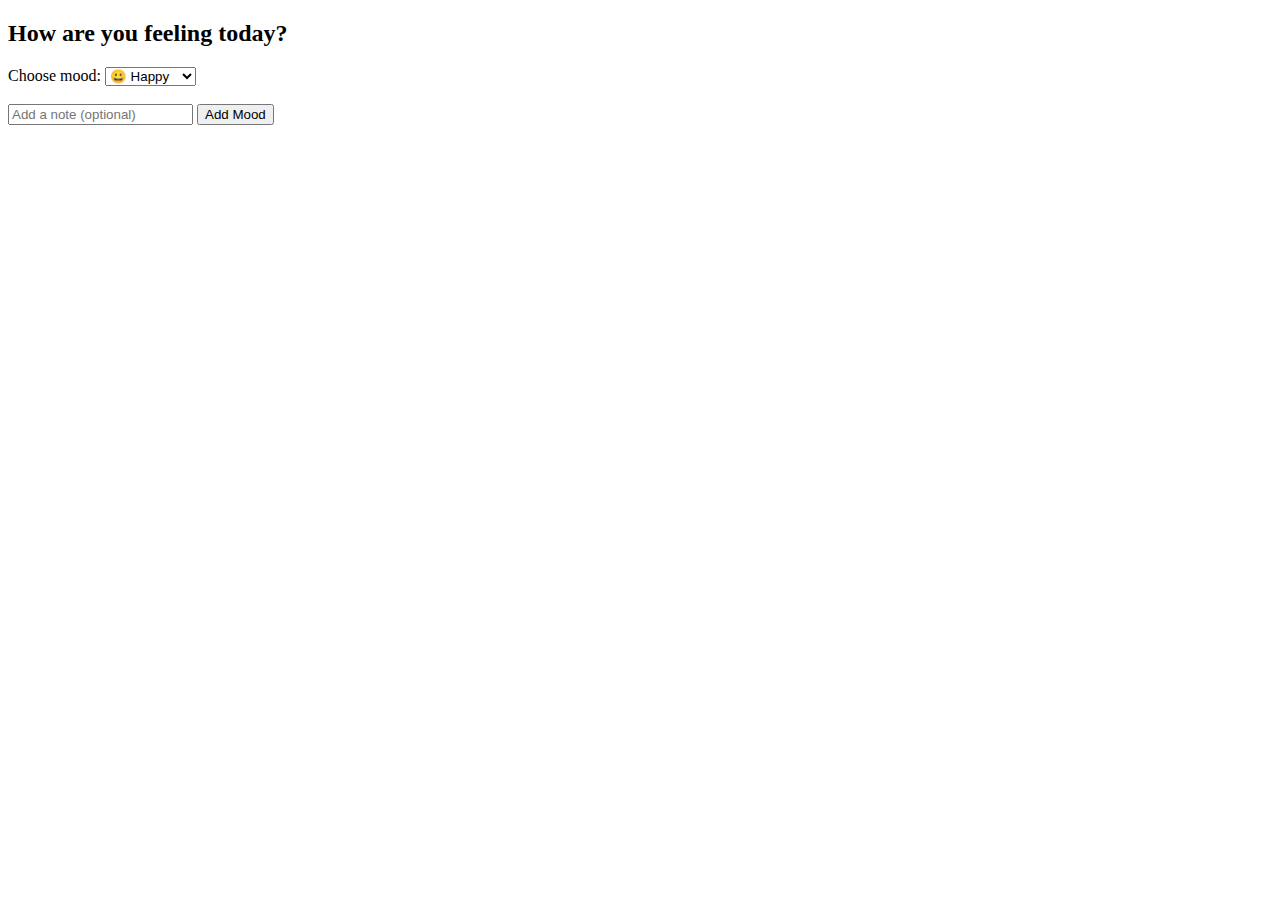
<file: Daily-mood-tracker/index.html>
<!DOCTYPE html>
<html lang="en">
<head>
  <meta charset="UTF-8" />
  <meta name="viewport" content="width=device-width, initial-scale=1.0" />
  <title>Emoji Mood Tracker</title>
</head>
<body>
  <h2>How are you feeling today?</h2>

  <label for="mood">Choose mood:</label>
  <select id="mood">
    <option value="😀">😀 Happy</option>
    <option value="😔">😔 Sad</option>
    <option value="😡">😡 Angry</option>
    <option value="😰">😰 Anxious</option>
    <option value="😴">😴 Tired</option>
    <option value="❤">💘 Loved</option>
    <option value="☺"> ☺ Calm</option>
    
  </select>

  <br><br>
  <input type="text" id="note" placeholder="Add a note (optional)" />
  <button onclick="addMood()">Add Mood</button>

  <ul id="moodList"></ul>

  <script src="mood.js"></script>
</body>
</html>
</file>
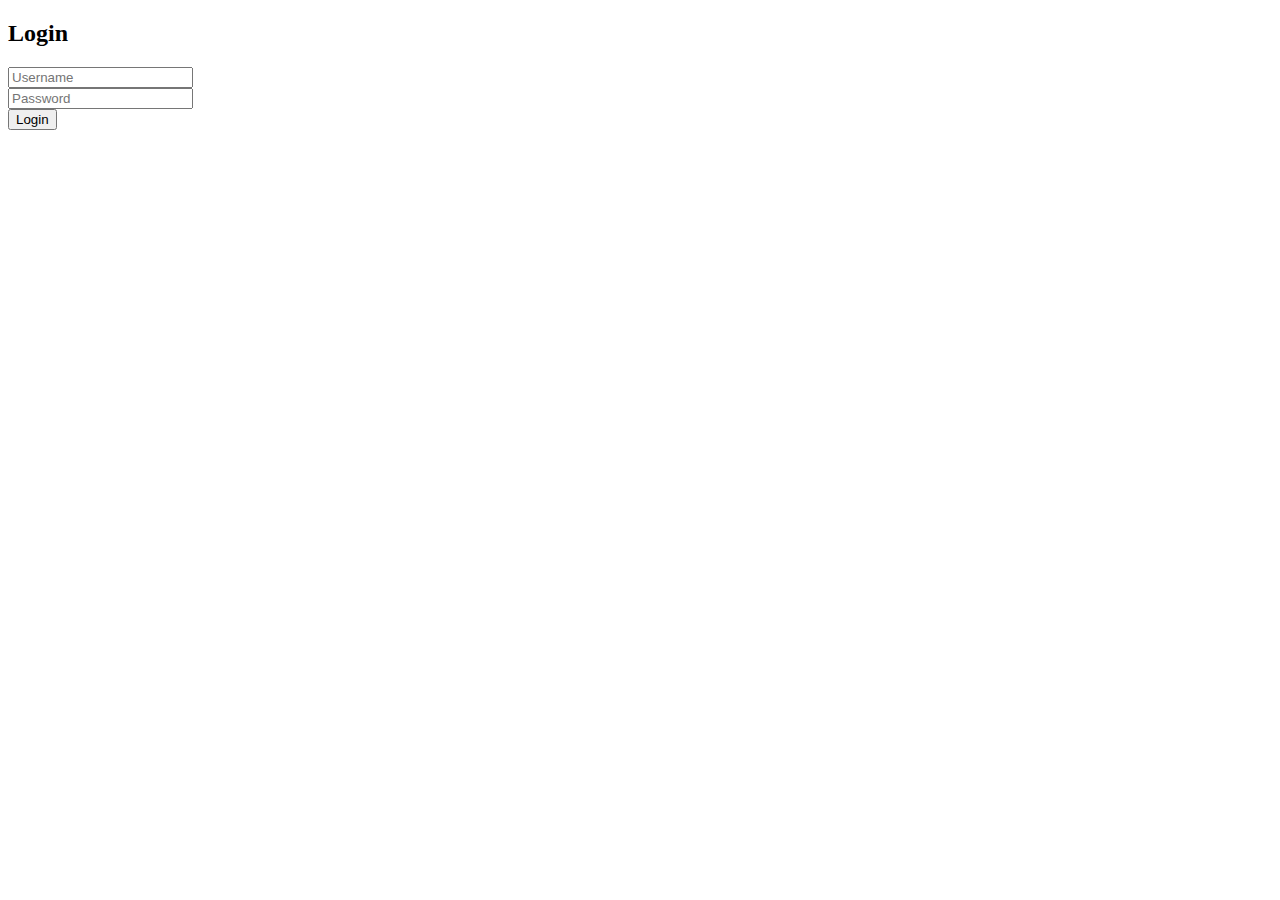
<file: Shopping-cart/index.html>
<!DOCTYPE html>
<html>
<head>
  <title>Login Page</title>
</head>
<body>
  <h2>Login</h2>
  <input type="text" id="username" placeholder="Username"><br>
  <input type="password" id="password" placeholder="Password"><br>
  <button onclick="login()">Login</button>

  <script>
    function login() {
      const user = document.getElementById("username").value;
      const pass = document.getElementById("password").value;

      // Fake credentials (for demo only)
      if (user === "customer" && pass === "1234") {
        window.location.href = "shop.html"; // Redirect to shopping page
      } else {
        alert("Invalid credentials!");
      }
    }
  </script>
</body>
</html>
</file>
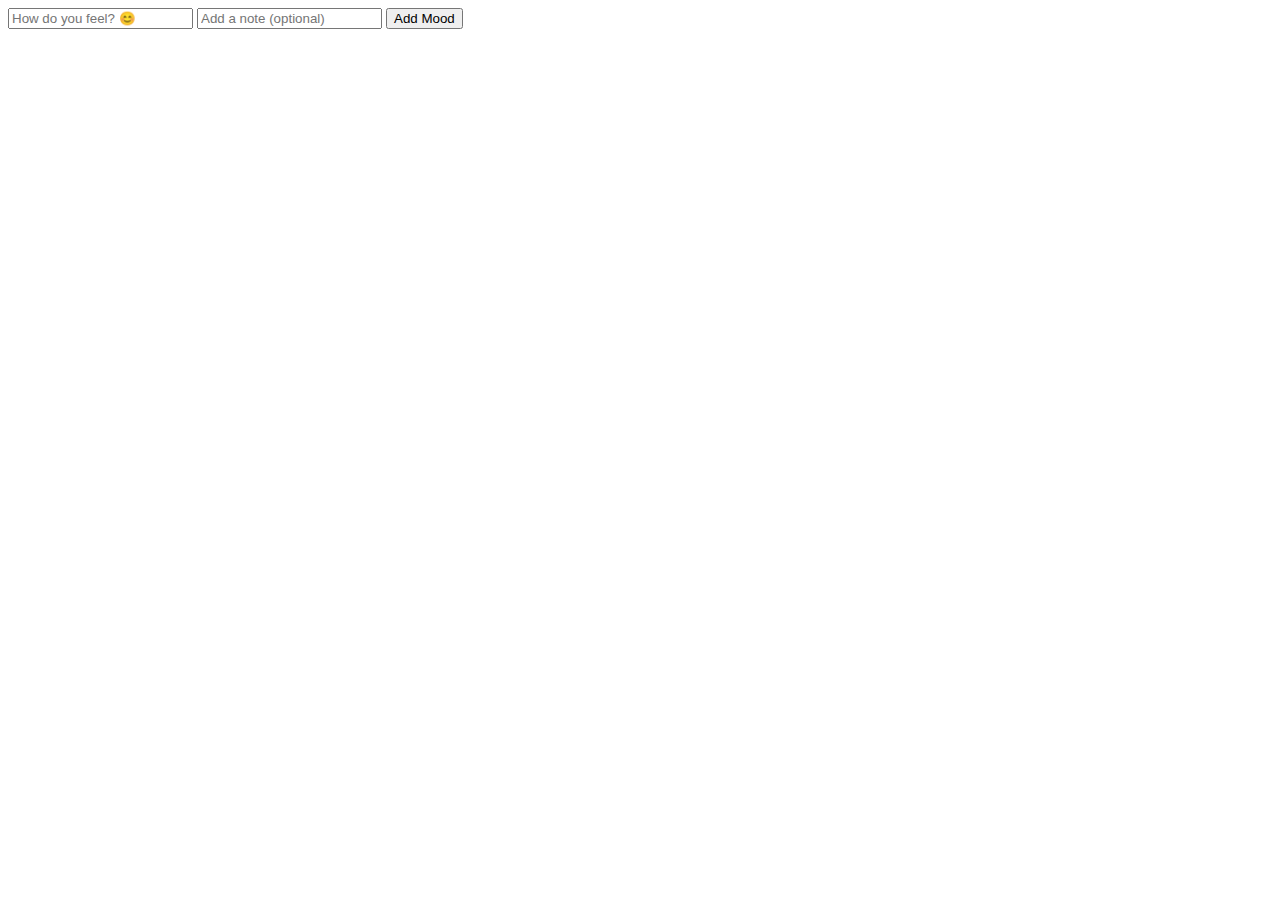
<file: Daily-mood-tracker/Version2/index.html>
<!DOCTYPE html>
<html lang="en">
<head>
    <meta charset="UTF-8">
    <meta name="viewport" content="width=device-width, initial-scale=1.0">
    <title>Document</title>
</head>
<body>
    <input type="text" id="mood" placeholder="How do you feel? 😊" />
<input type="text" id="note" placeholder="Add a note (optional)" />
<button onclick="addMood()">Add Mood</button>

<ul id="moodList"></ul>

<script src="mood.js"></script>
</body>
</html>
</file>
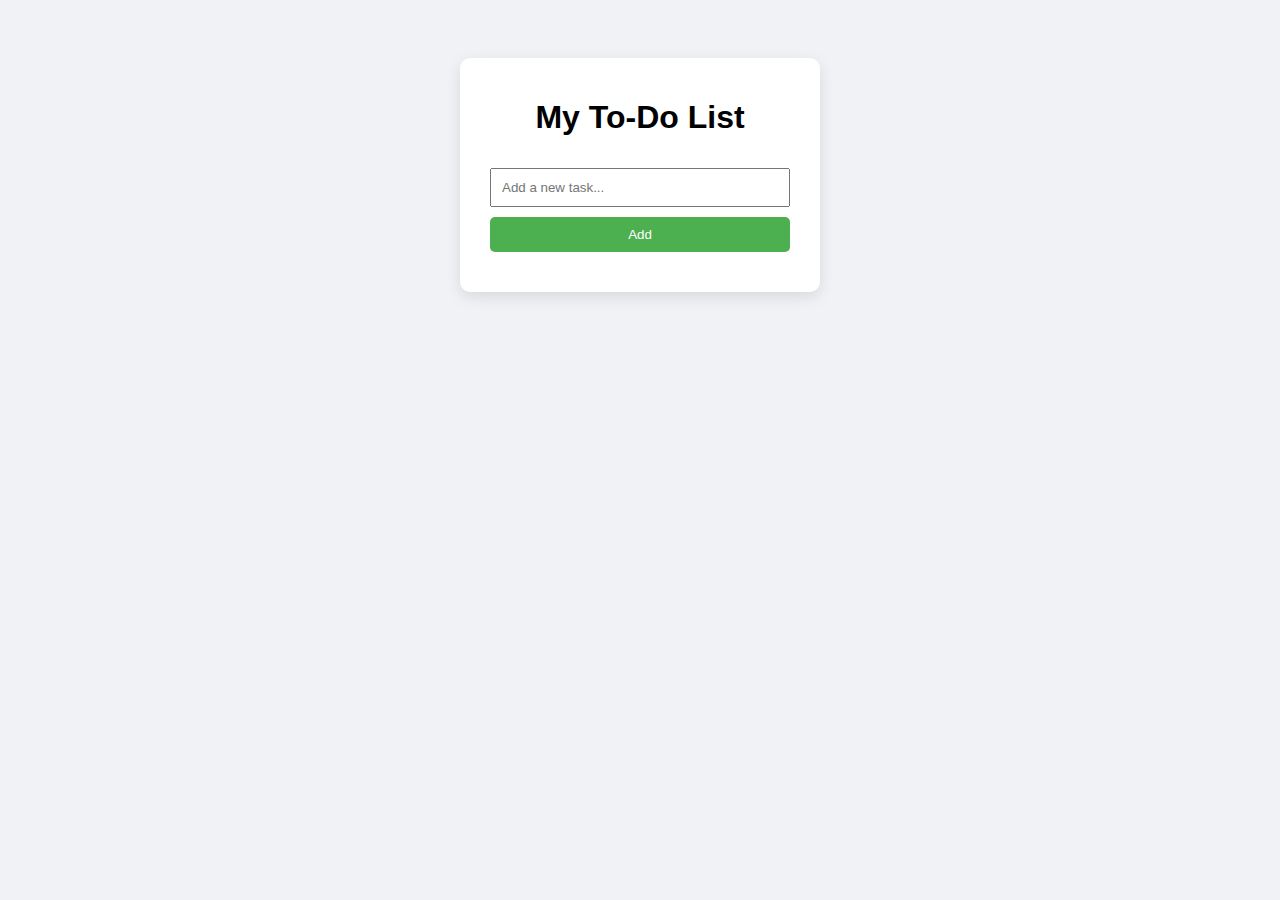
<file: text.html>
<!DOCTYPE html>
<html lang="en">
<head>
  <meta charset="UTF-8" />
  <meta name="viewport" content="width=device-width, initial-scale=1.0"/>
  <title>To-Do List</title>
  <link rel="stylesheet" href="style.css" />
</head>
<body>
  <div class="todo-container">
    <h1>My To-Do List</h1>
    <input type="text" id="taskInput" placeholder="Add a new task..." />
    <button onclick="addTask()">Add</button>
    <ul id="taskList"></ul>
  </div>

  <script src="script.js"></script>
</body>
</html>
</file>
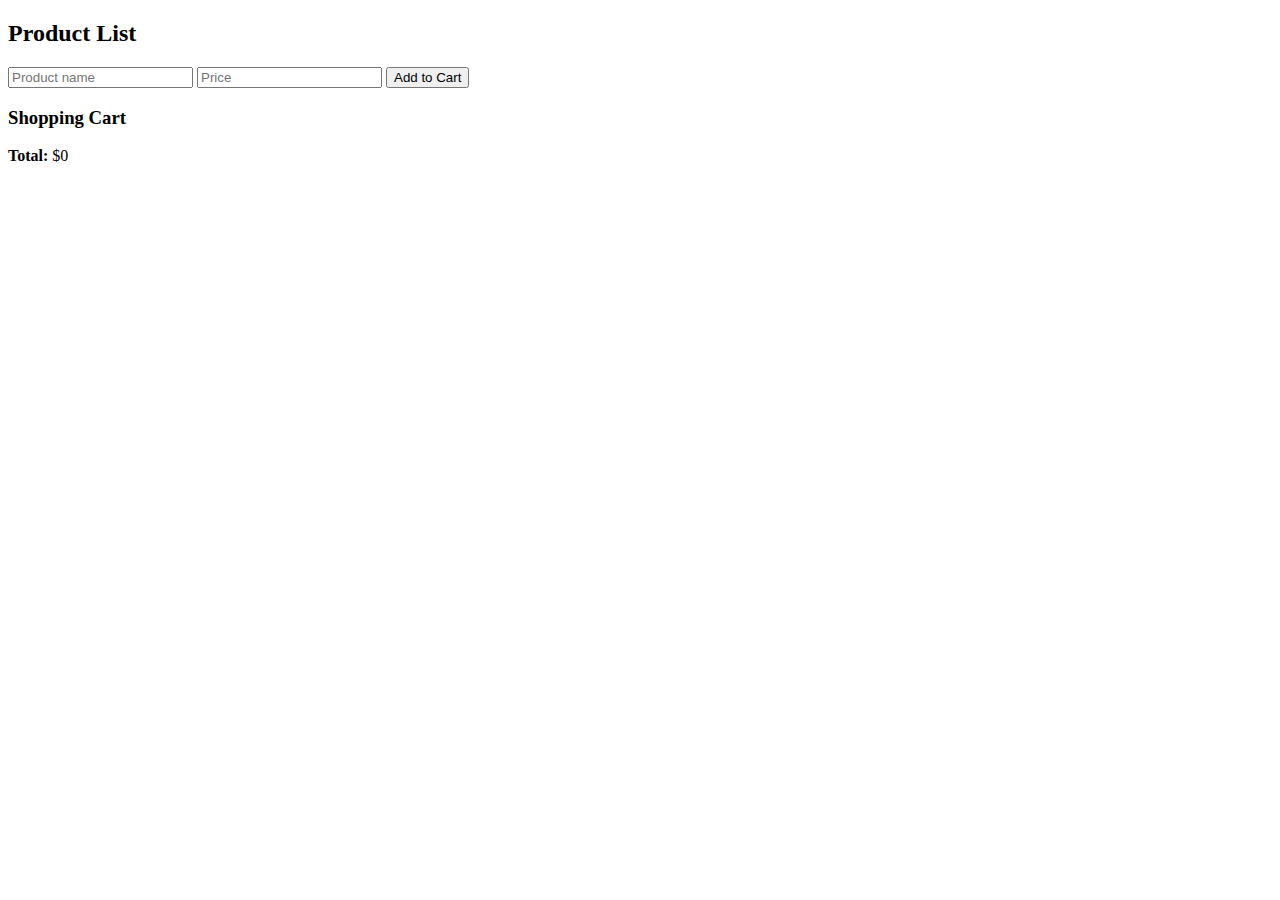
<file: Shopping-cart/Shop.html>
<!DOCTYPE html>
<html>
<head>
  <title>Shopping Cart</title>
</head>
<body>
  <h2>Product List</h2>

  <input type="text" id="productName" placeholder="Product name">
  <input type="number" id="productPrice" placeholder="Price">
  <button onclick="addToCart()">Add to Cart</button>

  <h3>Shopping Cart</h3>
  <ul id="cartList"></ul>
  <p><strong>Total:</strong> $<span id="totalPrice">0</span></p>

  <script>
    let total = 0;

    function addToCart() {
      const name = document.getElementById("productName").value;
      const price = parseFloat(document.getElementById("productPrice").value);

      if (name && !isNaN(price)) {
        const li = document.createElement("li");
        li.textContent = `${name} - $${price.toFixed(2)}`;

        li.addEventListener("click", () => {
          total -= price;
          document.getElementById("totalPrice").textContent = total.toFixed(2);
          li.remove();
        });

        document.getElementById("cartList").appendChild(li);

        total += price;
        document.getElementById("totalPrice").textContent = total.toFixed(2);

        // Reset inputs
        document.getElementById("productName").value = "";
        document.getElementById("productPrice").value = "";
      }
    }
  </script>
</body>
</html>
</file>
<file: style.css>
body {
  font-family: Arial, sans-serif;
  background-color: #f0f2f5;
  display: flex;
  justify-content: center;
  padding: 50px;
}

.todo-container {
  background-color: white;
  padding: 20px 30px;
  border-radius: 10px;
  width: 300px;
  box-shadow: 0 5px 15px rgba(0,0,0,0.1);
}

h1 {
  text-align: center;
}

input {
  width: 100%;
  padding: 10px;
  margin-top: 10px;
  box-sizing: border-box;
}

button {
  width: 100%;
  padding: 10px;
  background-color: #4caf50;
  color: white;
  border: none;
  margin-top: 10px;
  cursor: pointer;
  border-radius: 5px;
}

button:hover {
  background-color: #45a049;
}

ul {
  list-style: none;
  padding: 0;
  margin-top: 20px;
}

li {
  background-color: #eee;
  padding: 10px;
  margin-bottom: 10px;
  border-radius: 5px;
  display: flex;
  justify-content: space-between;
}

li span {
  flex-grow: 1;
}

li button {
  background-color: red;
  border: none;
  color: white;
  padding: 5px 10px;
  border-radius: 3px;
  cursor: pointer;
}
</file>
